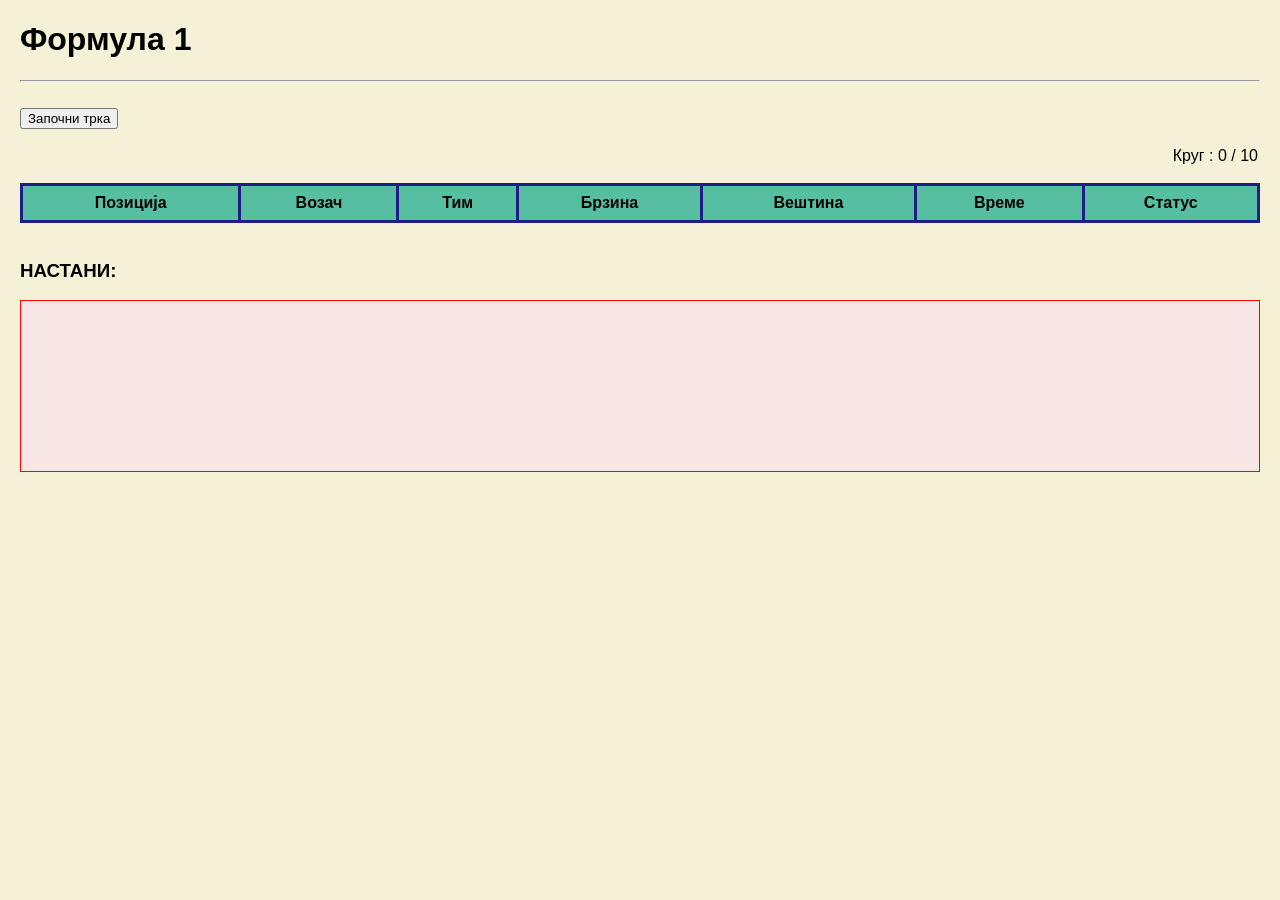
<file: Domasna3/index.html>
<!DOCTYPE html>
<head>
    <meta charset="UTF-8">
    <title>Формула 1</title>
    <link rel="stylesheet" href="style.css">
</head>
<body>

    <h1>Формула 1</h1>
    <hr>
    <br>
    <button id="startBtn" onclick="startRace()">Започни трка</button>
    <p style="padding: 2px; text-align: right;" id="lapInfo">Круг : 0 / 10</p>

    <table border="1" id="raceTable">
        <thead>
            <tr>
                <th>Позиција</th>
                <th>Возач</th>
                <th>Тим</th>
                <th>Брзина</th>
                <th>Вештина</th>
                <th>Време</th>
                <th>Статус</th> 
            </tr>
        </thead>
        <tbody id="tableBody">
        </tbody>
    </table>
    <br>

    <h3>НАСТАНИ:</h3>
    <div id="logBox" style="border: 1px solid rgb(255, 2, 2); padding: 10px; height: 150px; overflow-y: scroll;">
    </div>
    <script src="script.js"></script>
</body>
</html>
</file>
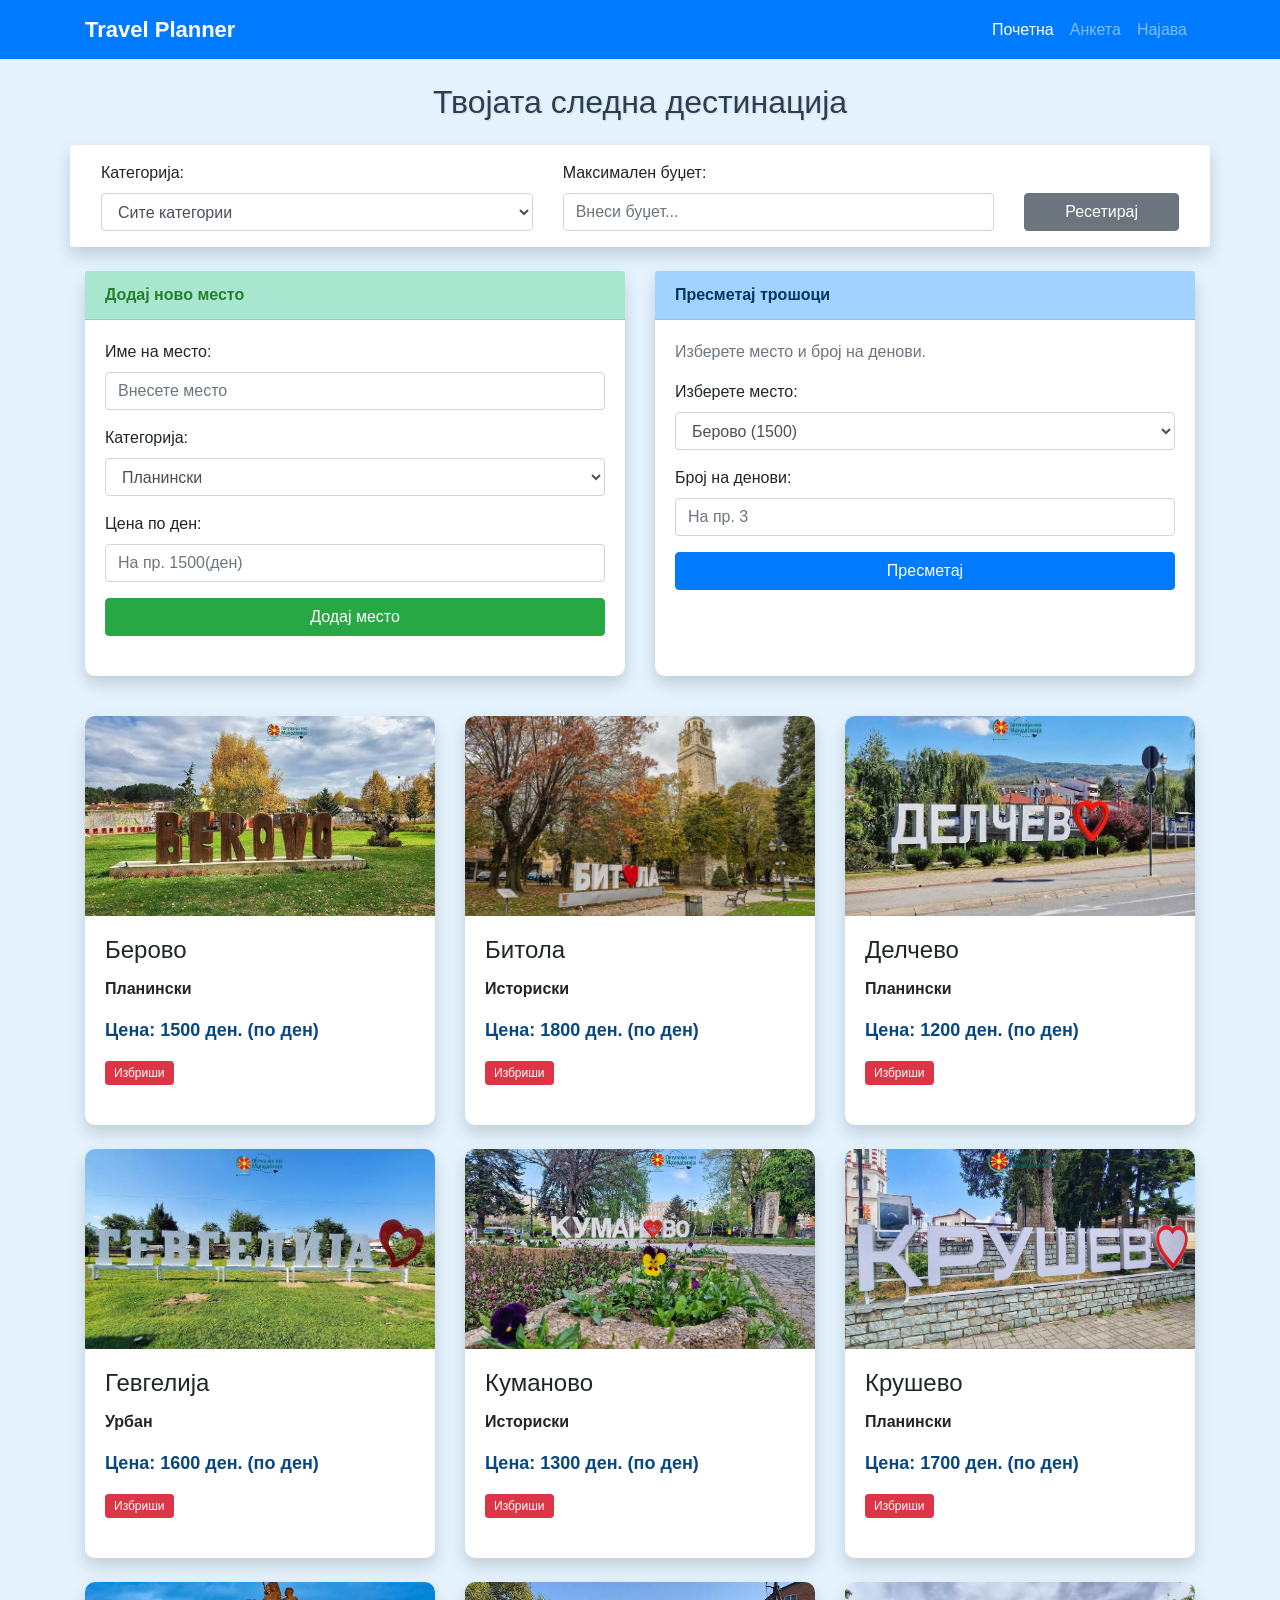
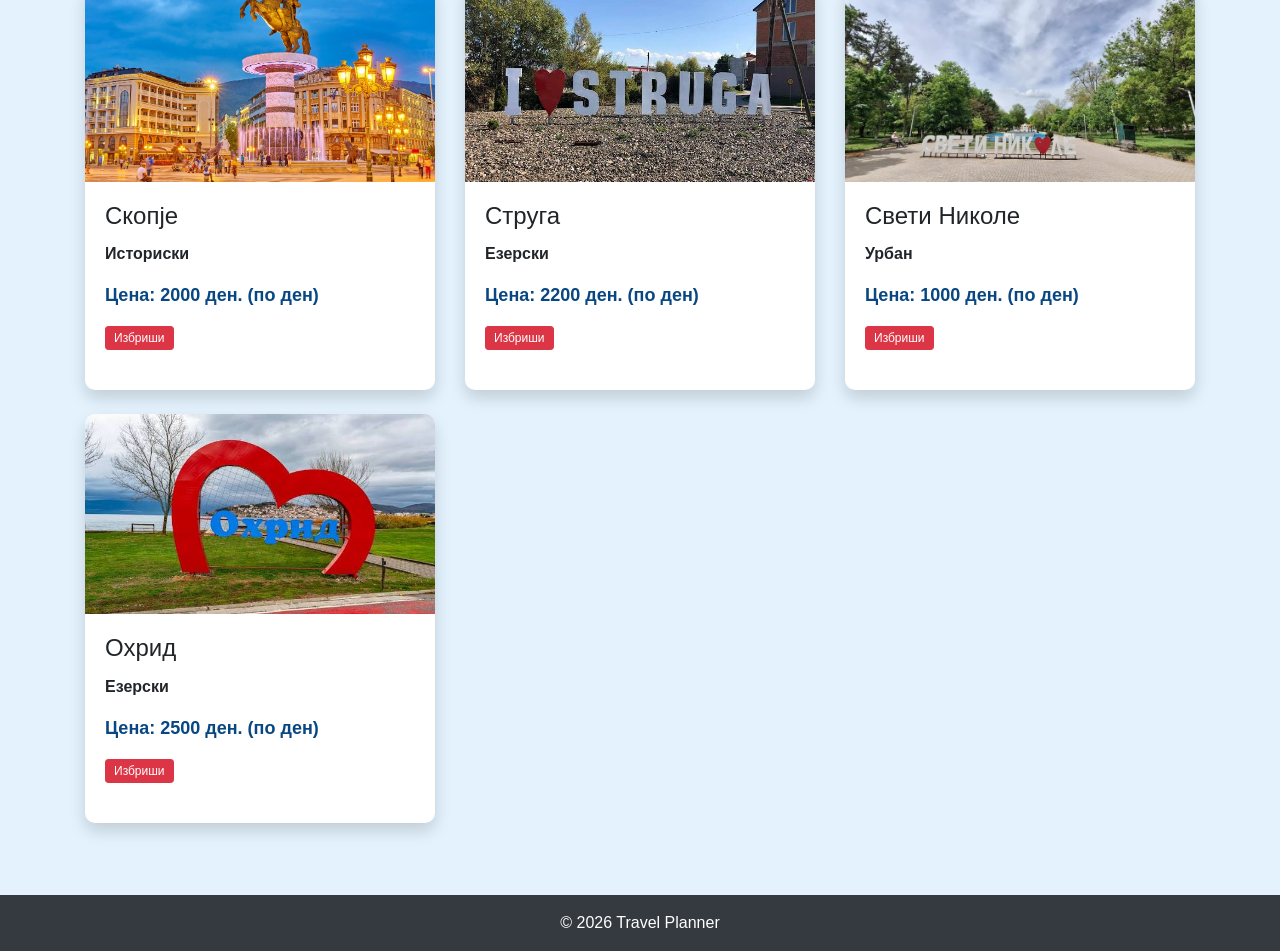
<file: TravelPlanner/index.html>
<!DOCTYPE html>
<html lang="mk">
<head>
    <meta charset="UTF-8">
    <meta name="viewport" content="width=device-width, initial-scale=1">
    
    <title>Travel Planner</title>
    
    <link rel="stylesheet" href="https://cdn.jsdelivr.net/npm/bootstrap@4.6.1/dist/css/bootstrap.min.css">
    <link rel="stylesheet" href="style.css">

</head>
<body>

    <!-- Header -->
    <nav class="navbar navbar-expand-lg navbar-dark bg-primary">
        <div class="container">
            <a class="navbar-brand" href="#">Travel Planner</a>
            <div class="navbar-nav ml-auto">
                <a class="nav-item nav-link active" href="#">Почетна</a>
                <a class="nav-item nav-link" href="#" onclick="otvoriAnketa()">Анкета</a>
                <a class="nav-item nav-link" href="#" onclick="otvoriNajava()">Најава</a>
            </div>
        </div>
    </nav>

   

    <!-- Kontejner za glavniot del -->
    <div class="container mt-4">
        <h2 class="text-center mb-4">Твојата следна дестинација</h2>


        <!--Filtriranje(1red) -->
        <div class="row mb-4 bg-white p-3 rounded shadow">
              <!--kolona1-->
            <div class="col-md-5">
                <label>Категорија:</label>
                <select id="filterKategorija" class="form-control" onchange="filtriraj()">
                    <option value="site">Сите категории</option>
                    <option value="Планински">Планински</option>
                    <option value="Езерски">Езерски</option>
                    <option value="Историски">Историски</option>
                    <option value="Урбан">Урбан</option>
                </select>
            </div>
               <!--kolona2-->
            <div class="col-md-5">
                <label>Максимален буџет:</label>
                <input type="number" id="filterBudzet" class="form-control" placeholder="Внеси буџет..." oninput="filtriraj()" min="0">
            </div>
             <!--kolona3-->
            <div class="col-md-2 d-flex align-items-end">
                <button class="btn btn-secondary btn-block" onclick="resetFiltri()">Ресетирај</button>
            </div>
        </div>



       <!--Dve formi edna do druga(2red)-->
        <div class="row mb-4">
            
            <!--1.Dodavanje na novo mesto(kol1)-->
            <div class="col-md-6 mb-3">
                <div class="card h-100">
                    <div class="card-header header-light-green">
                         Додај ново место
                    </div>
                    <div class="card-body">
                        <div class="form-group">
                            <label>Име на место:</label>
                            <input type="text" id="novoIme" class="form-control" placeholder="Внесете место">
                        </div>
                        <div class="form-group">
                            <label>Категорија:</label>
                            <select id="novaKategorija" class="form-control">
                                <option value="Планински">Планински</option>
                                <option value="Езерски">Езерски</option>
                                <option value="Историски">Историски</option>
                                <option value="Урбан">Урбан</option>
                            </select>
                        </div>
                        <div class="form-group">
                            <label>Цена по ден:</label>
                            <input type="number" id="novaCena" class="form-control" placeholder="На пр. 1500(ден)" min="0">
                        </div>
                        <button class="btn btn-success btn-block" onclick="dodajGrad()">Додај место</button>
                    </div>
                </div>
            </div>

            <!--2.Presmetka na troshok(kol2)-->
            <div class="col-md-6 mb-3">
                <div class="card h-100">
                    <div class="card-header header-light-blue">
                        Пресметај трошоци
                    </div>
                    <div class="card-body">
                        <p class="text-muted">Изберете место и број на денови.</p>
                        <div class="form-group">
                            <label>Изберете место:</label>
                            <select id="presmetkaGrad" class="form-control">
                            </select>
                        </div>
                        <div class="form-group">
                            <label>Број на денови:</label>
                            <input type="number" id="brojDenovi" class="form-control" placeholder="На пр. 3" min="0">
                        </div>
                        <button class="btn btn-primary btn-block" onclick="presmetajTrosok()">Пресметај</button>
                    </div>
                </div>
            </div>

        </div>




        <!--Kontejner za kartichki-->
        <div id="gradovi" class="row"></div>
    </div>






    <!--Footer-->
    <footer class="bg-dark text-white text-center py-3 mt-5">
        <p class="m-0">&copy; 2026 Travel Planner</p>
    </footer>





    <!--Galerija i blog (Prozorec)-->
    <div class="modal fade" id="galerijaModal" tabindex="-1" role="dialog">
        <div class="modal-dialog modal-lg">
            <div class="modal-content">
                <div class="modal-header bg-primary text-white">
                    <h5 class="modal-title" id="modalImeGrad">Галерија - град</h5>
                    <button type="button" class="close text-white" data-dismiss="modal"><span>&times;</span></button>
                </div>
                
                <div class="modal-body">
                    
                    <!--1.Galerija-->
                    <div class="row mb-4">
                        <div class="col-12 text-center">
                            <img id="galerijaSlika1" src="sliki/map.png" class="galerija-slika" alt="">
                            <img id="galerijaSlika2" src="sliki/map.png" class="galerija-slika" alt="">
                        </div>
                    </div>

                    <hr>

                    <!--2.Blog-->
                    <div class="mb-4">
                        <h4 id="blogNaslov">Блог</h4>
                        <p id="blogTekst">Краток текст за градот.</p>
                    </div>

                    <hr>

                    <!--Komentari i interakcii-->
                    <div id="modalInterakcii">
                        <h6>Дали ти се допаѓа ова место?</h6>
                        <button class="btn btn-success btn-sm" onclick="lajk()"> Like (<span id="lajkBrojac">0</span>)</button>
                        <button class="btn btn-danger btn-sm" onclick="dislajk()"> Dislike (<span id="dislajkBrojac">0</span>)</button>
                        
                        <h6 class="mt-3">Коментари:</h6>
                        <div id="listaKomentari"><p class="text-muted"></p></div>
                        <div class="input-group mt-2">
                            <input type="text" id="novKomentar" class="form-control" placeholder="Напиши коментар...">
                            <div class="input-group-append">
                                <button class="btn btn-outline-primary" onclick="dodajKomentar()">Испрати</button>
                            </div>
                        </div>
                    </div>
                </div>

            </div>
        </div>
    </div>






    <!--Anketa (Prozorec)-->
    <div class="modal fade" id="anketaModal" tabindex="-1">
        <div class="modal-dialog">
            <div class="modal-content">
                <div class="modal-header bg-warning text-dark">
                    <h5 class="modal-title">Анкета за корисниците</h5>
                    <button type="button" class="close" data-dismiss="modal"></button>
                </div>

                <div class="modal-body">
                    <p>Ве молиме одвојте една минута и пополнете ја анкета.</p>
                    <div class="form-group">
                        <label>Вашето име:</label>
                        <input type="text" id="anketaIme" class="form-control" placeholder="Внесете го вашето име">
                    </div>
                    <div class="form-group">
                        <label>Како дознавте за нас?</label>
                        <select id="anketaIzvor" class="form-control">
                            <option value="Пребарувач">Преку пребарувач (Google)</option>
                            <option value="Социјални мрежи">Преку социјални мрежи</option>
                            <option value="Препорака">Препорака од пријател</option>
                            <option value="Друго">Друго</option>
                        </select>
                    </div>
                    <div class="form-group">
                        <label>Оценете го сајтот (1-5):</label><br>
                        <div class="form-check form-check-inline"><input class="form-check-input" type="radio" name="ocenka" value="1"><label class="form-check-label">1</label></div>
                        <div class="form-check form-check-inline"><input class="form-check-input" type="radio" name="ocenka" value="2"><label class="form-check-label">2</label></div>
                        <div class="form-check form-check-inline"><input class="form-check-input" type="radio" name="ocenka" value="3"><label class="form-check-label">3</label></div>
                        <div class="form-check form-check-inline"><input class="form-check-input" type="radio" name="ocenka" value="4"><label class="form-check-label">4</label></div>
                        <div class="form-check form-check-inline"><input class="form-check-input" type="radio" name="ocenka" value="5"><label class="form-check-label">5</label></div>
                    </div>
                    <div class="form-group">
                        <label>Вашиот коментар:</label>
                        <textarea id="anketaKomentar" class="form-control" rows="3" placeholder="Што мислите за сајтот?"></textarea>
                    </div>
                </div>

                <div class="modal-footer">
                    <button type="button" class="btn btn-secondary" data-dismiss="modal">Откажи</button>
                    <button type="button" class="btn btn-primary" onclick="pratiAnketa()">Испрати анкета</button>
                </div>

            </div>
        </div>
    </div>
 

   
    <script src="https://cdn.jsdelivr.net/npm/jquery@3.6.0/dist/jquery.slim.min.js"></script>
    <script src="https://cdn.jsdelivr.net/npm/popper.js@1.16.1/dist/umd/popper.min.js"></script>
    <script src="https://cdn.jsdelivr.net/npm/bootstrap@4.6.1/dist/js/bootstrap.bundle.min.js"></script>  
    <script src="script.js"></script>

</body>
</html>
</file>
<file: Domasna3/style.css>
body {
    font-family: Arial, Helvetica, sans-serif;
    background-color: #e9e2ab7a;
    margin: 20px;
}

table {
   width: 100%;
   border: 3px solid rgb(30, 30, 135);
   border-collapse:collapse;
   background-color: rgb(200, 214, 247);
}

th, td {
    padding: 8px;
    text-align: center;
    border: 1px solid rgb(193, 190, 190);
    border: 3px solid rgb(30, 30, 135);
}

th {
    
    background-color: rgb(87, 191, 161);
}

#logBox {
    background-color: rgb(248, 230, 230);
    font-family:monospace, Arial;
}
</file>
<file: TravelPlanner/style.css>
body {
    background-color: #e3f2fd;
}


.navbar-brand {
    font-weight: bold;
    font-size: 22px;
}


h2 {
    color: #2c3e50; 
    text-shadow: 1px 1px 2px rgba(0,0,0,0.1); 
}



/* Dodaj */
.header-light-green {
    background-color: #a8e6cf;
    color: #257f2b;
    font-weight: bold;
    border-bottom: 1px solid #7ed6c3;
}




/* Troshoci */
.header-light-blue {
    background-color: #a2d2ff !important;
    color: #003566 !important;
    font-weight: bold;
    border-bottom: 1px solid #89c2ff;
}


/* Grad-kartichki*/
.card {
    box-shadow: 0 8px 16px rgba(0,0,0,0.15);
    transition: transform 0.2s, box-shadow 0.2s;
    margin-bottom: 20px;
    border: none;
    border-radius: 10px;
}
.card:hover {
    transform: translateY(-5px);
    box-shadow: 0 12px 24px rgba(0,0,0,0.2);
}
.card-img-top {
    height: 200px;
    object-fit: cover;
    border-top-left-radius: 10px;
    border-top-right-radius: 10px;
}

.cena-tekst {
    color: #084782;
    font-weight: bold;
    font-size: 18px;
}
.btn-sm {
    padding: 2px 8px;
    font-size: 12px;
}





/* Galerija-sliki*/
.galerija-slika {
    width: 100%;
    height: 350px;
    object-fit: contain;
    background-color: #f0f4f8;
    border-radius: 8px;
    margin-bottom: 15px;
    display: block;
}
</file>
